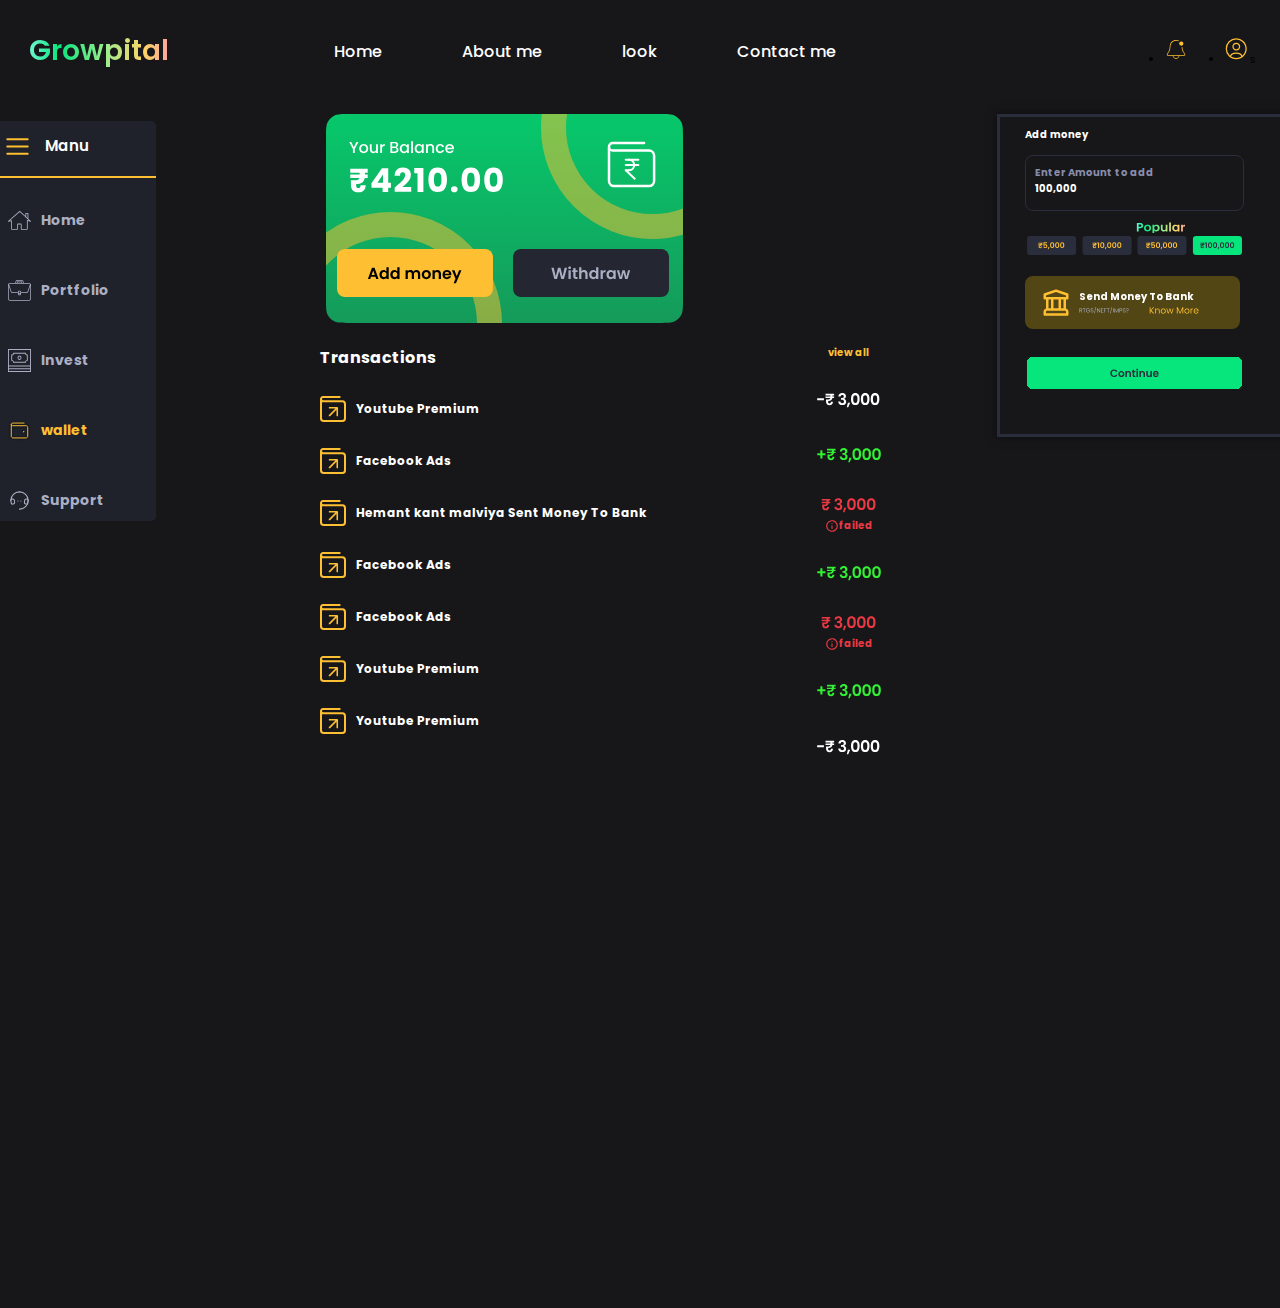
<file: index.html>
<!DOCTYPE html>
<html lang="en">
<head>
    <meta charset="UTF-8">
    <meta http-equiv="X-UA-Compatible" content="IE=edge">
    <meta name="viewport" content="width=device-width, initial-scale=1.0">
    <title>Document</title>
    <link rel="preconnect" href="https://fonts.googleapis.com">
    <link rel="preconnect" href="https://fonts.gstatic.com" crossorigin>
    <link href="https://fonts.googleapis.com/css2?family=Poppins&display=swap" rel="stylesheet">
    <link href="style.css" rel="stylesheet">
</head>
<body>
    <div class="main-container">
        <heading>
            <nav>
                    <div class="nav-brand">
                        <a href="#">Growpital</a>
                    </div>
                    <ul class="list-items">
                        <li>
                            <a href="#!" id="home">Home</a>
                        </li>
                        <li>
                            <a href="#!">About me</a>
                        </li>
                        <li>
                            <a href="#!" id="look">look</a>
                        </li>
                        <li>
                            <a href="#!">Contact me</a>
                        </li>
                    </ul>

                   <ul class="list-icons">
                        <li><img src="/icon_image/Bell_pin_light.svg"/></li>
                        <li><img src="/icon_image/user.svg"/>s</li>
                    </ul>
            </nav>
        </heading>
        <div class="container">
            <aside class="sidebar">
                <h3 id="sb-heading">
                    <img src="/icon_image/Menu.svg"/>
                    Manu
                </h3>
                <div class="line"></div>
                <div class="sb-item">
                    <img src="/icon_image/home.svg"/></iframe>
                    <h3>Home</h3>
                </div>
                <div class="sb-item">
                    <img src="/icon_image/portfolio.svg"/>
                    <h3>Portfolio</h3>
                </div>
                <div class="sb-item">
                    <img src="/icon_image/invest.svg"/>
                    <h3>Invest</h3>
                </div>
                <div class="sb-item">
                    <img src="/icon_image/wallet.svg"/>
                    <h3 style="color:#FEBF32;">wallet</h3>
                </div>
                <div class="sb-item">
                    <img src="/icon_image/support.svg"/>
                    <h3>Support</h3>
                </div>
            </aside>

              <div class="balance-details">
                    <div class="card">
                        <img class="balace-card" src="/icon_image/balance-card.svg"/>
                        <img class="add-money" src="/icon_image/add-money-btn.svg"/>
                        <img class="withdraw-money" src="/icon_image/withdraw-btn.svg"/>
                    </div>
                    <div class="transaction-details">
                        <div class="payment-details">
                            <div><h1>Transactions</h4></div>
                            <div class="details">
                                <img src="/icon_image/debit.svg"/>
                                <h2>Youtube Premium</h2>
                            </div>
                            <div class="details">
                                <img src="/icon_image/debit.svg"/>
                                <h2>Facebook Ads</h2>
                            </div>
                            <div class="details">
                                <img src="/icon_image/debit.svg"/>
                                <h2>Hemant kant malviya Sent Money To Bank</h2>
                            </div>
                            <div class="details">
                                <img src="/icon_image/debit.svg"/>
                                <h2>Facebook Ads</h2>
                            </div>
                            <div class="details">
                                <img src="/icon_image/debit.svg"/>
                                <h2>Facebook Ads</h2>
                            </div>
                            <div class="details">
                                <img src="/icon_image/debit.svg"/>
                                <h2>Youtube Premium</h2>
                            </div>
                            <div class="details">
                                <img src="/icon_image/debit.svg"/>
                                <h2>Youtube Premium</h2>
                            </div>
                        </div>
                        <div class="view-all">
                            <div><h4>view all </h4></div>
                            <div><img src="/icon_image/-₹ 3,000.svg"/></div>
                            <div><img src="/icon_image/+₹ 3,000.svg"/></div>
                            <div>
                                <img src="/icon_image/₹ 3,000.svg"/>
                                <div style="display: flex; position:relative; left:13%">
                                    <img src="/icon_image/Exclamation Mark.svg"/>
                                    <h4 style="color:#EA3943;">failed</h4>
                                </div>
                            </div>
                            <div><img src="/icon_image/+₹ 3,000.svg"/></div>
                            <div>
                                <img src="/icon_image/₹ 3,000.svg"/>
                                <div style="display: flex; position:relative; left:13%">
                                    <img src="/icon_image/Exclamation Mark.svg"/>
                                    <h4 style="color:#EA3943;">failed</h4>
                                </div>
                            </div>
                            <div><img src="/icon_image/+₹ 3,000.svg"/></div>
                            <div><img src="/icon_image/-₹ 3,000.svg"/></div>
                        </div>
                    </div>
                    <div class="rectangle-box">
                        <div class="h4"><h4>Add money</h4></div>
                        <div class="placeholder">
                            <h4 style="color: #888DAA;">Enter Amount to add</h4>
                            <h4>100,000</h4>
                        </div>
                        <div class="amount-cell">
                            <img class="popular1" src="/icon_image/Popular.svg"/>
                            <img class="popular2" src="/icon_image/amount-cell.svg"/>
                        </div>
                        <div class="bank">
                            <img src="/icon_image/bank.svg"/>
                            <div>
                                <h4>Send Money To Bank</h4>
                                <div class="rtgsmode">
                                    <img src="/icon_image/rtgs.svg"/>
                                    <img src="/icon_image/Know More.svg"/>
                                </div>
                            </div>
                            <div class="continue-btn">
                                <img src="/icon_image/continue-btn.svg"/>
                            </div>
                        </div>
                    </div>
              </div>
        </div>
    </div>
</body>
</html>
</file>
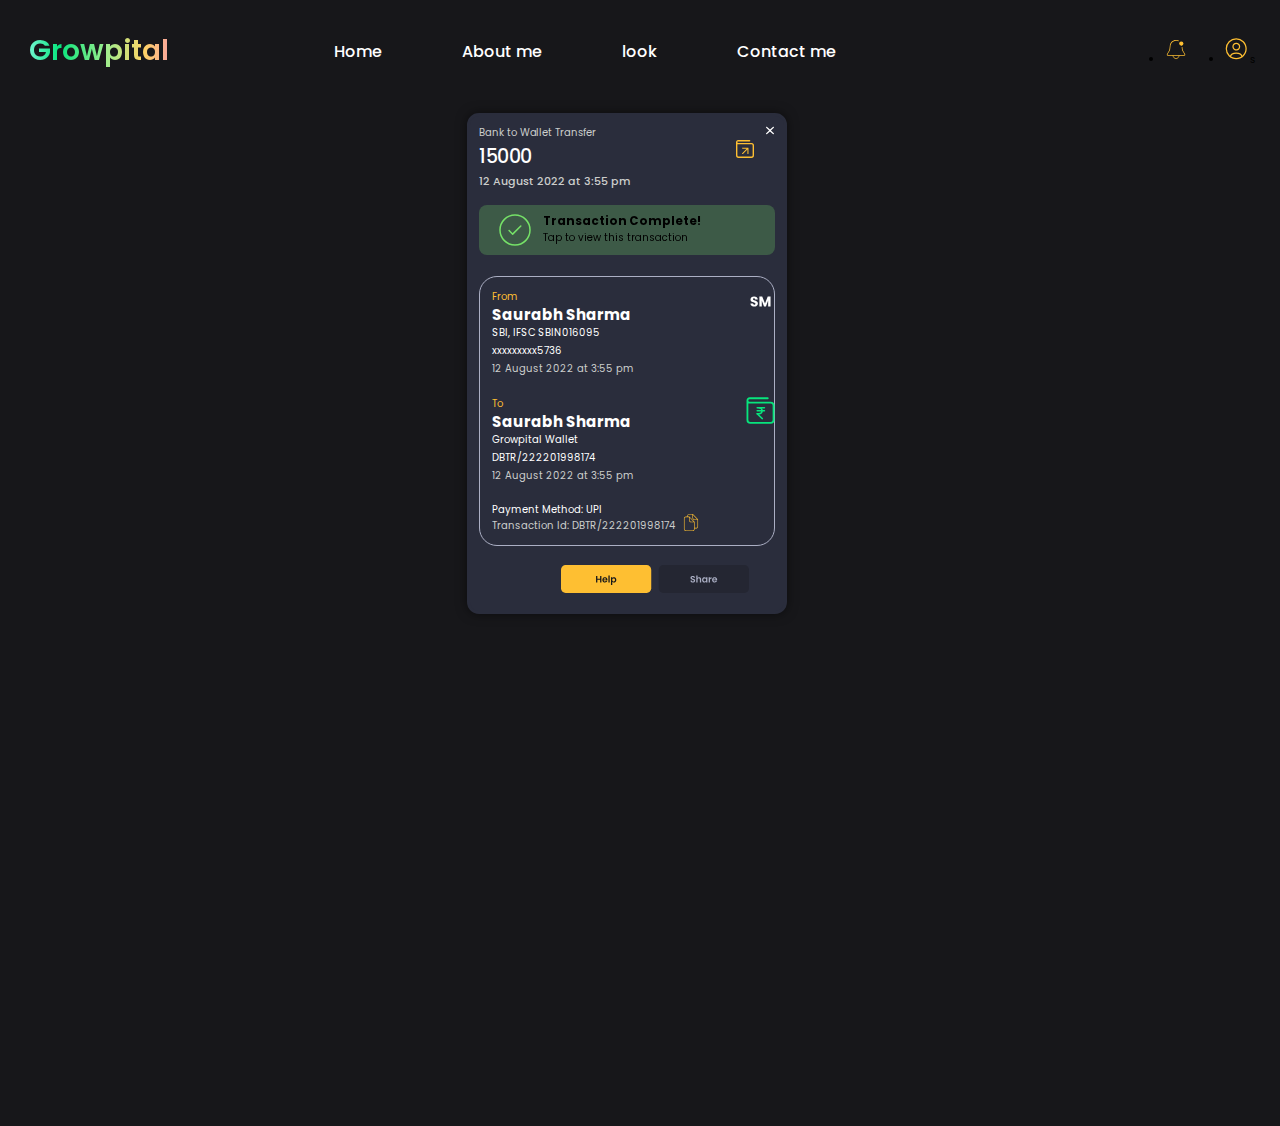
<file: dynamic.html>
<!DOCTYPE html>
<html lang="en">
<head>
    <meta charset="UTF-8">
    <meta http-equiv="X-UA-Compatible" content="IE=edge">
    <meta name="viewport" content="width=device-width, initial-scale=1.0">
    <title>Document</title>
    <link rel="preconnect" href="https://fonts.googleapis.com">
    <link rel="preconnect" href="https://fonts.gstatic.com" crossorigin>
    <link href="https://fonts.googleapis.com/css2?family=Poppins&display=swap" rel="stylesheet">
    <link href="style.css" rel="stylesheet">
</head>
<body>
    <heading>
        <nav>
                <div class="nav-brand">
                    <a href="#">Growpital</a>
                </div>
                <ul class="list-items">
                    <li>
                        <a href="#!" id="home">Home</a>
                    </li>
                    <li>
                        <a href="#!">About me</a>
                    </li>
                    <li>
                        <a href="#!" id="look">look</a>
                    </li>
                    <li>
                        <a href="#!">Contact me</a>
                    </li>
                </ul>

               <ul class="list-icons">
                    <li><img src="/icon_image/Bell_pin_light.svg"/></li>
                    <li><img src="/icon_image/user.svg"/>s</li>
                </ul>
        </nav>
    </heading>
    
    <div class="content-body-box">
        <div id="box-container">
            <img src="/icon_image/Cancel.svg" class="cancel"/>
            <p id="tranfer-detail"></p>
            <p id="amount"></p>
            <img src="/icon_image/debit.svg" class="debt-img"/>
            <p id="general-date"></p>
            <div class="transaction-box" id="alert">
                <img src="/icon_image/tick-icon.svg"/>
            <div>
                    <h3>Transaction Complete!</h3>
                    <p>Tap to view this transaction</p>
            </div>
            </div>
            <div class="send-recieve-box" id="sendrecivedetails">
                <div class="sender-detail" id="sender">

                </div>
                <div class="reciever-details" id="reciever">

                </div>
                <div class="payment-method" id="paymentmethod">

                </div>
            </div>
            <div>
                <img src="/icon_image/help-share.svg" class="help-share"/>
            </div>
        </div>
    </div>
    <script src="/data.js"></script>
</body>
</html>
</file>
<file: style.css>
*{
    margin: 0;
    padding: 0;
    box-sizing: border-box;
}

html{
    font-size: 62.5%;
}
body{
    font-family: 'Poppins', sans-serif;
    /* position: relative; */
    width: 100%;
    height: 1024px;
    background: #17171A;
}
.main-container{
    position: relative;
    /* bottom: 0; */
    width: 100%;
    height: 100%; 
}

nav{
    position: relative;
    top: 0;
    display: flex;
    align-items: center;
    flex-wrap: wrap;
    width: 100%;
    height: 10%;
}
.nav-brand{
    /* Growpital */
    position: absolute;
    display: flex;
    align-items: center;
    /* width: 243px;
    height: 51px; */
    left: 29px;
    /* top: 22px; */
 

    font-family: 'Poppins';
    font-style: normal;
    font-weight: 600;
    font-size: 28px;
    line-height: 50px;
    /* identical to box height, or 140% */

    font-feature-settings: 'pnum' on, 'lnum' on;

    background: linear-gradient(91.26deg, #72F6D1 0%, #07E57D 21.87%, #A0ED8D 55.73%, #FED365 81.77%, #FAA49E 100%);
    -webkit-background-clip: text;
    -webkit-text-fill-color: transparent;
    background-clip: text;
    /* text-fill-color: transparent; */

}

.list-items{
    position: absolute;
    left: 23%;
    display: flex;
    /* border: 2px solid red; */
    
}
.list-items > li{
    display: inline-block;
    /* position: absolute; */
    /* width: 73px;
    height: 51px;
    left: 308px;
    top: 37px; */

    font-family: 'Poppins';
    font-style: normal;
    font-weight: 600;
    font-size: 20px;
    line-height: 50px;
    /* identical to box height, or 210% */

    font-feature-settings: 'pnum' on, 'lnum' on;
    margin: 20px;
}
.list-items > li >a{
    text-decoration: none;
    margin: 20px;
    font-size: 16px;
    font-weight: 500;
    color: #FFFFFF;
}
.list-icons{
    position: absolute;
    display: flex;
    gap: 16px;
    align-items: center;
    left: 67%;
    /* border: 2px solid blue; */
    margin-left: 305px;
}
.list-icons > li > img{
    width: 60%;
}

/* container for transaction and sidebar */
.container{
    position: absolute;
    top: 6%;
    width: 100%;
    height: 100%;
    display: flex;
}
.sidebar {
    /* border: 2px solid fuchsia; */
    position: absolute;
    width: 156px;
    height: 400px;
    left: -10px;
    top: 50px;
    margin: 1rem;
    /* border-top: 1px solid fuchsia; */
    /* border-right: 1px solid #dadada; */
    /* border-bottom: 1px solid #dadada; */
    border-radius: 0 0.5rem 0.5rem 0;
    padding-top: 2rem;
    padding-bottom: 2rem;
    background: #20222B;
    color: #ABAFC4;

  }
  #sb-heading{
    /* margin: 2px; */
    /* margin-bottom: 20px; */
    position:relative;
    display: flex;
    align-items: center;
    gap: 10px;
    width: 102px;
    height: 50px;
    left: 0;
    top: -20px;

    font-family: 'Poppins';
    font-style: normal;
    font-weight: 600;
    font-size: 15px;
    line-height: 18px;
    /* identical to box height, or 75% */

    text-align: center;
    font-feature-settings: 'pnum' on, 'lnum' on;
    color: #FFFFFF;
  }
  .line{
    border: 0.1rem solid #FEBF32;
    position: relative;
    top: -15px;
  }
  .sb-item{
    margin: 2px;
    margin-bottom: 20px;
    position: relative;
    display: flex;
    align-items: center;
    gap: 10px;
    width: 102px;
    height: 50px;
    left: 6px;
    top: 0;

    font-family: 'Poppins';
    font-style: normal;
    font-weight: 600;
    font-size: 12px;
    line-height: 18px;
    /* identical to box height, or 75% */

    text-align: center;
    font-feature-settings: 'pnum' on, 'lnum' on;
    color: #ABAFC4;
}
.sb-item > img{
    width: 23px;
}
.balance-details{
    display: flex;
    position: relative;
    top: 53px;
    left: 320px;
    /* width: 100%; */
    height: 94%;
}
.card{
    position: relative;
    left: 6px;
}
.balace-card{

    position:absolute;
}
.add-money{
    position:absolute;
    top: 135px;
    left: 11px;
}
.withdraw-money{
    position:absolute;
    top: 135px;
    left: 187px;
    right: 0;
}
.transaction-details{
    position: relative;
    top: 24%;
    bottom: 0;
    display: flex;
}
.payment-details{
    position: relative;
    color: #FFFFFF;
}
.view-all{
    position: relative;
    left: 43%;
    color: #FFFFFF;
    text-align: center;
}

.transaction-details > .payment-details > div {
    display: flex;
    margin-bottom: 26px;
    display: flex;
    margin-bottom: 26px;
    align-items: center;
    gap: 10px;
    font-size: 8px;
}
.transaction-details > .view-all >div{
    margin-bottom: 26px;
}
.transaction-details > .view-all > div> h4{
    color: #FEBF32;
}
.rectangle-box{
    position: relative;
    width: 300px;
    height: 323px;
    left: 284px;
    /* top: 162px; */
    
    border: 3px solid #2A2D3C;
    box-shadow: 0px 0px 9px rgba(0, 0, 0, 0.5);
    color: #FFFFFF;
}
.rectangle-box > .h4{
    position: absolute;
    left: 25px;
    right: 50px;
    top: 10px;
}
.placeholder{
    position: absolute;
    left: 25px;
    right: 50px;
    top: 12%;
    bottom: 70.61%;

    /* Transparent */

    /* Gray/22 */

    border: 1px solid #2A2D3C;
    border-radius: 8px;
}
.placeholder > h4 {
    position: relative;
    top: 9px;
    left: 9px;
}
.amount-cell{
    position: absolute;
    left: 27px;
    top: 32%;
    /* right: 50px; */
}
.amount-cell > .popular2{

    width: 215px;
}
.amount-cell > .popular1{
    width: 50px;
    position: relative;
    top: 2px;
    left: 41%;
}
.bank{
    display: flex;
    flex-direction: row;
    align-items: center;
    padding: 16px;
    gap: 8px;

    position: absolute;
    width: 215px;
    height: 53px;
    left: 25px;
    top: 50%;

    background: rgba(255, 213, 5, 0.25);
    /* Bg-Blur/1 */

    backdrop-filter: blur(12px);
    /* Note: backdrop-filter has minimal browser support */

    border-radius: 8px;
}
.bank > img{
    width: 30px;
}
.rtgsmode{
    display: flex;
    gap: 20px;
}
.rtgsmode > img {
    width: 50px;
}

.continue-btn{
    position: absolute;
    /* width: 230px; */
    /* height: 53px; */
    left: 2px;
    top: 153%
}
.continue-btn > img {
    width: 215px;
}

.content-body-box{
    width: 100%;
    height: 100%;
}

#box-container{
    position: relative;
    width: 25%;
    height: 49%;
    left: 467px;
    top: 1%;
    padding-bottom: 74px;
    background: #2A2D3C;
    border: 3.56471px solid #2A2D3C;
    box-shadow: 0px 0px 10.6941px rgba(0, 0, 0, 0.5);
    border-radius: 11.8824px;
}
.cancel{
    position: absolute;
    width: 5%;
    height: 4%;
    /* left: 3%; */
    right: 2%;
    top: 1%;
}
.debt-img{
    position: absolute;
    width: 178px;
    height: 18px;
    /* left: 3%; */
    right: -16%;
    top: 5%;
}
#tranfer-detail{
    position: absolute;
    width: 180px;
    height: 48px;
    left: 3%;
    top: 1%;
    font-family: 'Poppins';
    font-style: normal;
    font-weight: 400;
    font-size: 10px;
    line-height: 24px;
    letter-spacing: -0.01em;

    color: #CCCDCC;
}
#amount{
    position: absolute;
    width: 93px;
    height: 36px;
    left: 3%;
    top: 5%;
    font-weight: 500;
    font-size: 19px;
    line-height: 33px;
    
    /* identical to box height */

    letter-spacing: -0.03em;

    color: #FFFFFF;
}
#general-date{
    position: absolute;
    top: 11%;
    left: 3%;
    font-style: normal;
    font-weight: 500;
    font-size: 11px;
    line-height: 22px;
    color: #CCCDCC;
}
.transaction-box{
    /* list/mb-list */


    /* Auto layout */

    display: flex;
    flex-direction: row;
    align-items: center;
    padding: 16px;
    gap: 8px;

    position: absolute;
    width: 94%;
    height: 50px;
    left: 3%;
    top: 18%;
    

    background: rgba(118, 226, 104, 0.25);
    /* Bg-Blur/1 */

    backdrop-filter: blur(12px);
    /* Note: backdrop-filter has minimal browser support */

    border-radius: 8px;
}

.send-recieve-box{
    position: relative;
    width: 94%;
    height: 64%;
    left: 3%;
    /* top: 415px; */
    top: 38%;

    border: 0.5px solid #ABAFC4;
    border-radius: 18px;    
}

.sender-detail{
    position: absolute;
    top: 4%;
    left: 4%;
    line-height: 1.8rem;
}
.sm{
    position: absolute;
    width: 34%;
    height: 24%;
    top: 3%;
    /* left: 4%; */
    right: -106%;
}
.reciever-details{
    position: absolute;
    top: 44%;
    left: 4%;
    line-height: 1.8rem;

}
.rupee-img{
    position: absolute;
    width: 34%;
    height: 30%;
    top: 3%;
    /* left: 4%; */
    right: -106%;
}
.payment-method{
    position: absolute;
    left: 4%;
    top: 84%;
}
.copy-img{
    position: absolute;
    width: 35%;
    height: 52%;
    top: 39%;
    /* left: 4%; */
    right: -26%;
}

.help-share{
    position: absolute;
    width: 60%;
    height: 78%;
    right: 11%;
}
</file>
